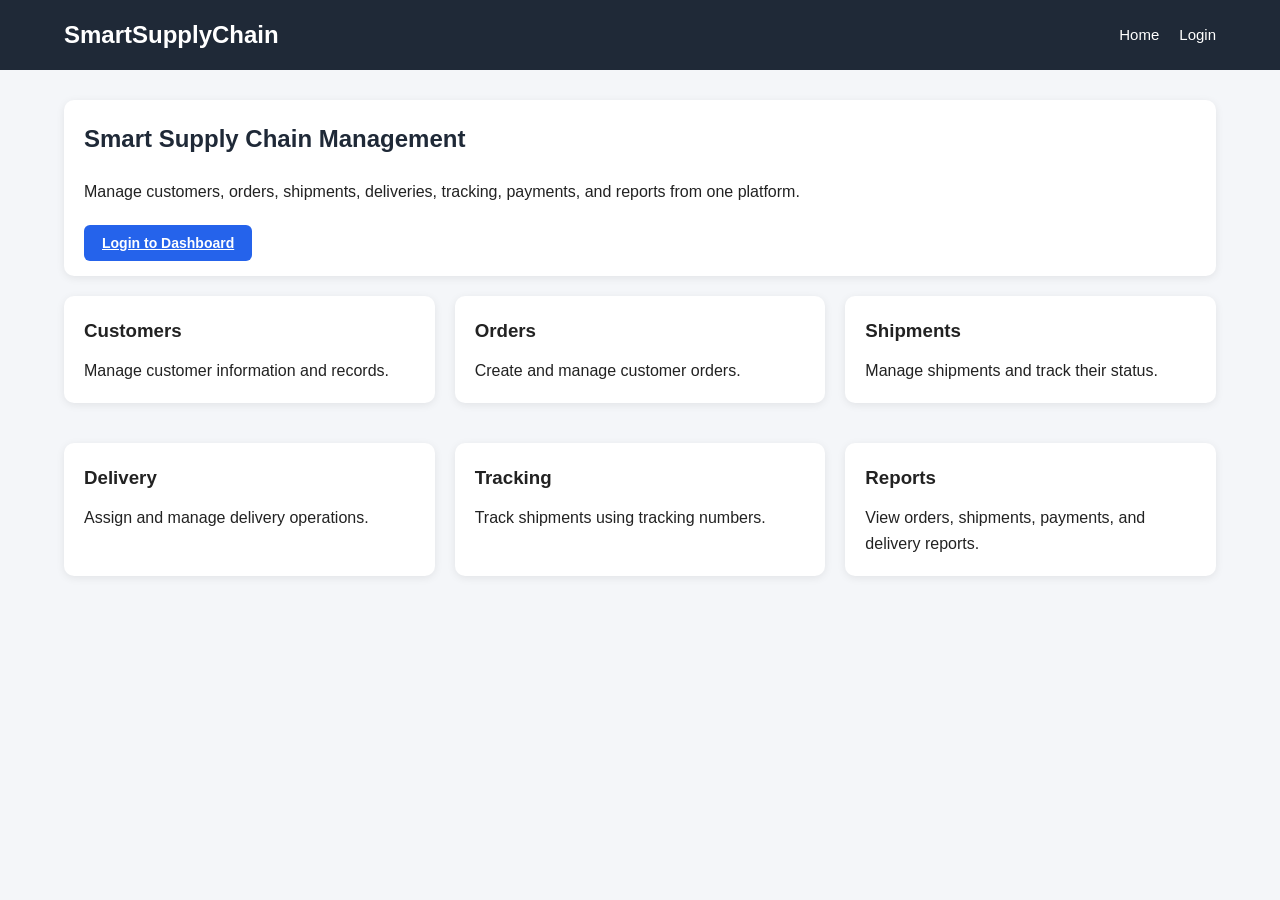
<file: docs/index.html>
<!DOCTYPE html>
<html lang="en">
<head>
    <meta charset="UTF-8">
    <meta name="viewport" content="width=device-width, initial-scale=1.0">

    <title>SmartSupplyChain</title>

    <link rel="stylesheet" href="css/style.css">
</head>

<body>

    <header class="header">
        <div class="header-content">

            <div class="logo">
                SmartSupplyChain
            </div>

            <nav>
                <ul class="nav-links">
                    <li>
                        <a href="index.html">Home</a>
                    </li>

                    <li>
                        <a href="login.html">Login</a>
                    </li>
                </ul>
            </nav>

        </div>
    </header>

    <main class="page-content">

        <section class="card">

            <h1 class="page-title">
                Smart Supply Chain Management
            </h1>

            <p>
                Manage customers, orders, shipments, deliveries,
                tracking, payments, and reports from one platform.
            </p>

            <br>

            <a href="login.html" class="btn btn-primary">
                Login to Dashboard
            </a>

        </section>

        <section class="grid grid-3">

            <div class="card">
                <h3>Customers</h3>
                <p>
                    Manage customer information and records.
                </p>
            </div>

            <div class="card">
                <h3>Orders</h3>
                <p>
                    Create and manage customer orders.
                </p>
            </div>

            <div class="card">
                <h3>Shipments</h3>
                <p>
                    Manage shipments and track their status.
                </p>
            </div>

            <div class="card">
                <h3>Delivery</h3>
                <p>
                    Assign and manage delivery operations.
                </p>
            </div>

            <div class="card">
                <h3>Tracking</h3>
                <p>
                    Track shipments using tracking numbers.
                </p>
            </div>

            <div class="card">
                <h3>Reports</h3>
                <p>
                    View orders, shipments, payments, and delivery reports.
                </p>
            </div>

        </section>

    </main>

</body>
</html>
</file>
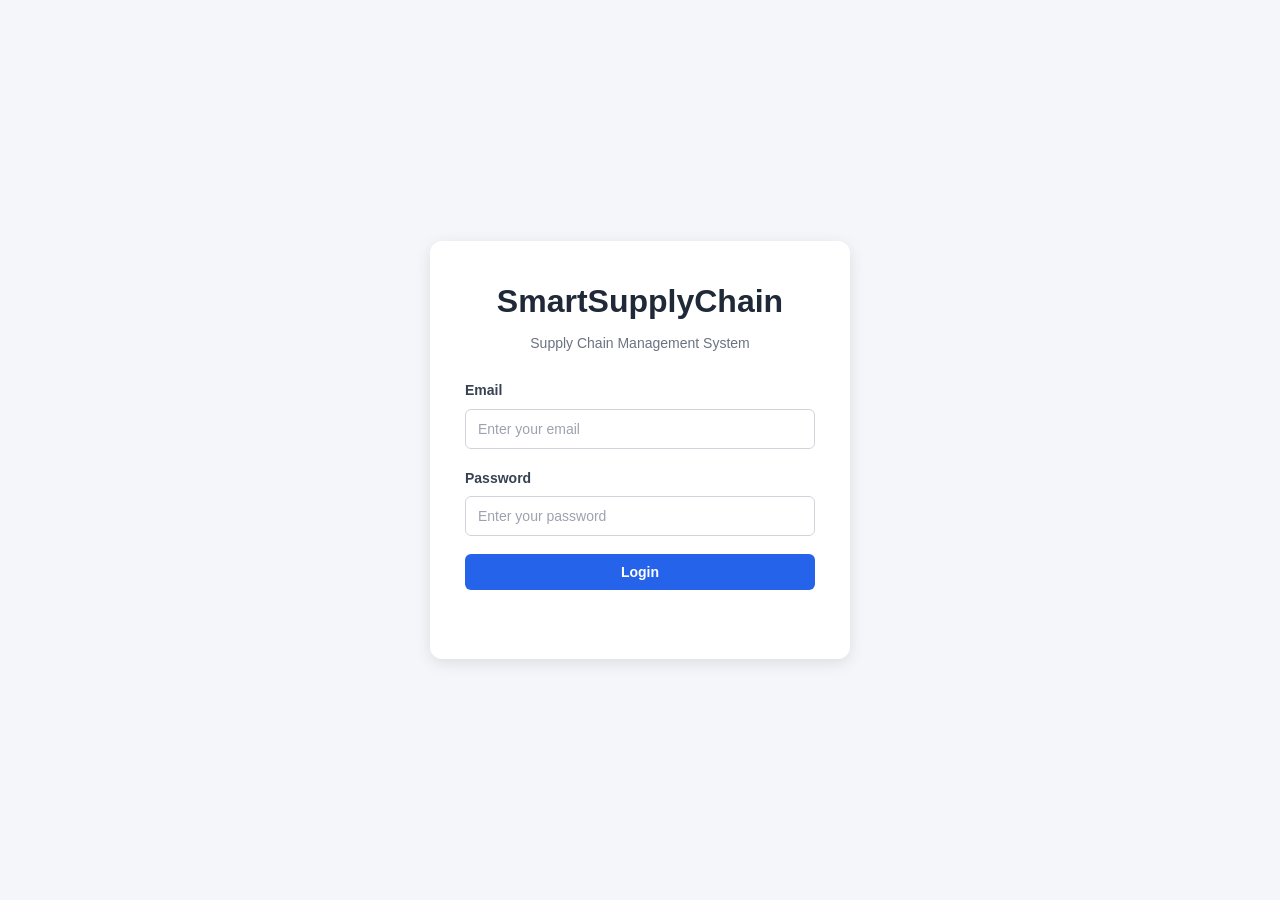
<file: docs/customers.html>
<!DOCTYPE html>
<html lang="en">
<head>
    <meta charset="UTF-8">
    <meta name="viewport" content="width=device-width, initial-scale=1.0">

    <title>SmartSupplyChain - Customers</title>

    <link rel="stylesheet" href="css/style.css">
    <link rel="stylesheet" href="css/forms.css">
</head>

<body>

    <header class="header">

        <div class="header-content">

            <div class="logo">
                SmartSupplyChain
            </div>

            <nav>
                <ul class="nav-links">
                    <li>
                        <a href="dashboard.html">Dashboard</a>
                    </li>

                    <li>
                        <a href="customers.html">Customers</a>
                    </li>

                    <li>
                        <a href="orders.html">Orders</a>
                    </li>

                    <li>
                        <a href="shipments.html">Shipments</a>
                    </li>

                    <li>
                        <a href="tracking.html">Tracking</a>
                    </li>

                    <li>
                        <a href="reports.html">Reports</a>
                    </li>

                    <li>
                        <a href="#" id="logoutButton">Logout</a>
                    </li>
                </ul>
            </nav>

        </div>

    </header>

    <main class="page-content">

        <h1 class="page-title">
            Customers
        </h1>

        <!-- Add Customer -->

        <section class="card">

            <h2>Add Customer</h2>

            <form id="customerForm">

                <div class="form-row">

                    <div class="form-group">
                        <label for="firstName">
                            First Name <span class="required">*</span>
                        </label>

                        <input
                            type="text"
                            id="firstName"
                            name="firstName"
                            placeholder="Enter first name"
                            required
                        >
                    </div>

                    <div class="form-group">
                        <label for="lastName">
                            Last Name <span class="required">*</span>
                        </label>

                        <input
                            type="text"
                            id="lastName"
                            name="lastName"
                            placeholder="Enter last name"
                            required
                        >
                    </div>

                </div>

                <div class="form-row">

                    <div class="form-group">
                        <label for="email">
                            Email <span class="required">*</span>
                        </label>

                        <input
                            type="email"
                            id="email"
                            name="email"
                            placeholder="Enter email"
                            required
                        >
                    </div>

                    <div class="form-group">
                        <label for="phone">
                            Phone
                        </label>

                        <input
                            type="tel"
                            id="phone"
                            name="phone"
                            placeholder="Enter phone number"
                        >
                    </div>

                </div>

                <div class="form-group">
                    <label for="address">
                        Address
                    </label>

                    <textarea
                        id="address"
                        name="address"
                        placeholder="Enter customer address"
                    ></textarea>
                </div>

                <button type="submit" class="btn-primary">
                    Add Customer
                </button>

                <p id="customerMessage" class="form-message"></p>

            </form>

        </section>

        <!-- Customer List -->

        <section class="card">

            <h2>Customer List</h2>

            <div class="table-container">

                <table>

                    <thead>
                        <tr>
                            <th>ID</th>
                            <th>Name</th>
                            <th>Email</th>
                            <th>Phone</th>
                            <th>Actions</th>
                        </tr>
                    </thead>

                    <tbody id="customerTableBody">

                        <tr>
                            <td colspan="5">
                                Loading customers...
                            </td>
                        </tr>

                    </tbody>

                </table>

            </div>

        </section>

    </main>

    <script src="js/api.js"></script>
    <script src="js/customers.js"></script>

</body>
</html>
</file>
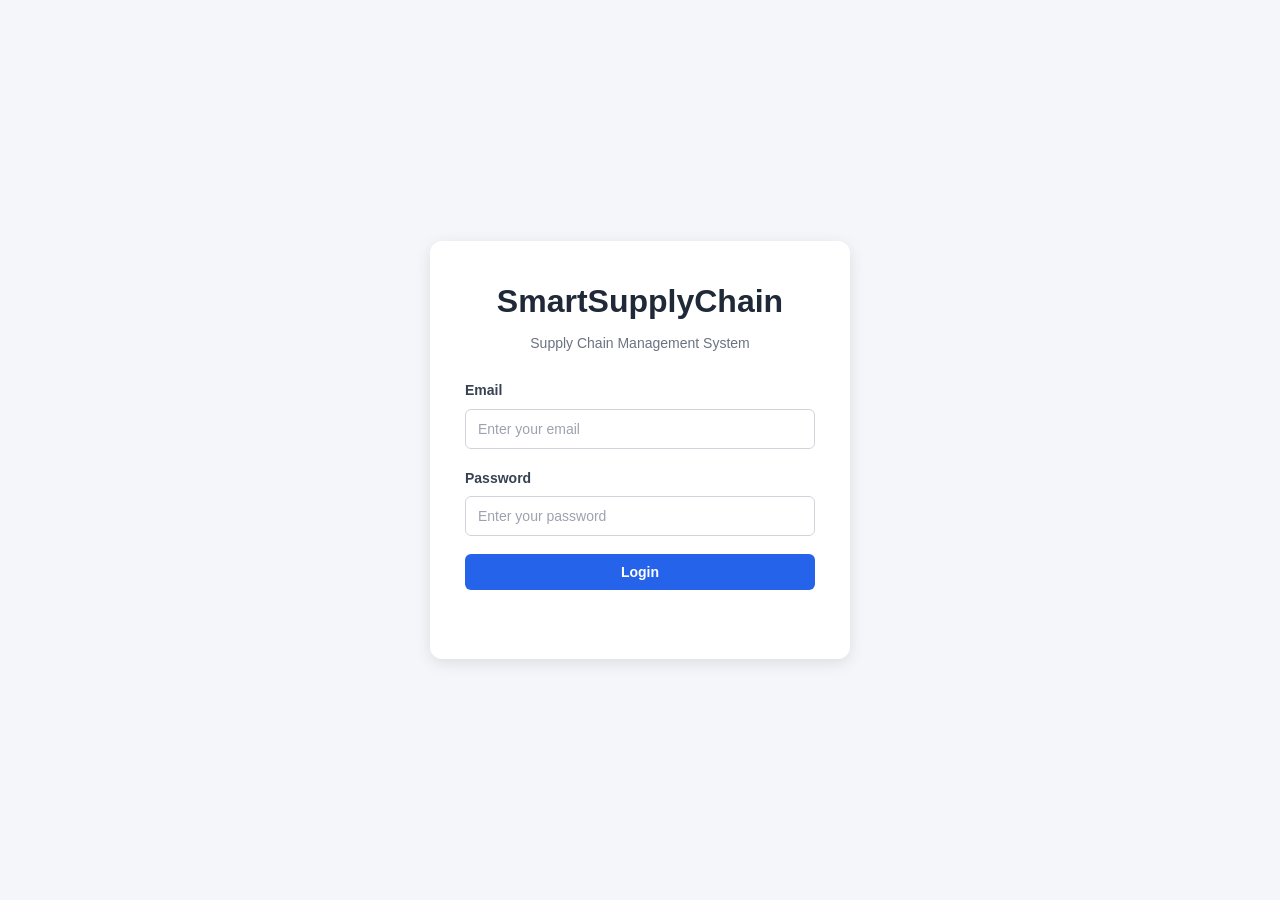
<file: docs/dashboard.html>
<!DOCTYPE html>
<html lang="en">
<head>
    <meta charset="UTF-8">
    <meta name="viewport" content="width=device-width, initial-scale=1.0">

    <title>SmartSupplyChain - Dashboard</title>

    <link rel="stylesheet" href="css/style.css">
    <link rel="stylesheet" href="css/dashboard.css">
</head>

<body>

    <header class="header">

        <div class="header-content">

            <div class="logo">
                SmartSupplyChain
            </div>

            <nav>
                <ul class="nav-links">
                    <li>
                        <a href="dashboard.html">Dashboard</a>
                    </li>

                    <li>
                        <a href="customers.html">Customers</a>
                    </li>

                    <li>
                        <a href="orders.html">Orders</a>
                    </li>

                    <li>
                        <a href="shipments.html">Shipments</a>
                    </li>

                    <li>
                        <a href="tracking.html">Tracking</a>
                    </li>

                    <li>
                        <a href="reports.html">Reports</a>
                    </li>

                    <li>
                        <a href="#" id="logoutButton">Logout</a>
                    </li>
                </ul>
            </nav>

        </div>

    </header>

    <main class="page-content">

        <div class="dashboard-header">

            <div>
                <h1 class="page-title">
                    Dashboard
                </h1>

                <p id="welcomeMessage">
                    Welcome to SmartSupplyChain
                </p>
            </div>

        </div>

        <section class="dashboard-cards">

            <div class="dashboard-card">
                <h3>Customers</h3>

                <p class="dashboard-number" id="customerCount">
                    0
                </p>

                <a href="customers.html">
                    View Customers
                </a>
            </div>

            <div class="dashboard-card">
                <h3>Orders</h3>

                <p class="dashboard-number" id="orderCount">
                    0
                </p>

                <a href="orders.html">
                    View Orders
                </a>
            </div>

            <div class="dashboard-card">
                <h3>Shipments</h3>

                <p class="dashboard-number" id="shipmentCount">
                    0
                </p>

                <a href="shipments.html">
                    View Shipments
                </a>
            </div>

            <div class="dashboard-card">
                <h3>Reports</h3>

                <p class="dashboard-number">
                    →
                </p>

                <a href="reports.html">
                    View Reports
                </a>
            </div>

        </section>

        <section class="card">

            <h2>Quick Actions</h2>

            <div class="quick-actions">

                <a href="customers.html" class="btn btn-primary">
                    Manage Customers
                </a>

                <a href="orders.html" class="btn btn-success">
                    Manage Orders
                </a>

                <a href="shipments.html" class="btn btn-secondary">
                    Manage Shipments
                </a>

                <a href="tracking.html" class="btn btn-primary">
                    Track Shipment
                </a>

                <a href="reports.html" class="btn btn-secondary">
                    View Reports
                </a>

            </div>

        </section>

        <section class="card">

            <h2>System Information</h2>

            <p>
                SmartSupplyChain provides centralized management
                of customers, orders, shipments, delivery,
                tracking, payments, and reports.
            </p>

        </section>

    </main>

    <script src="js/api.js"></script>
    <script src="js/dashboard.js"></script>

</body>
</html>
</file>
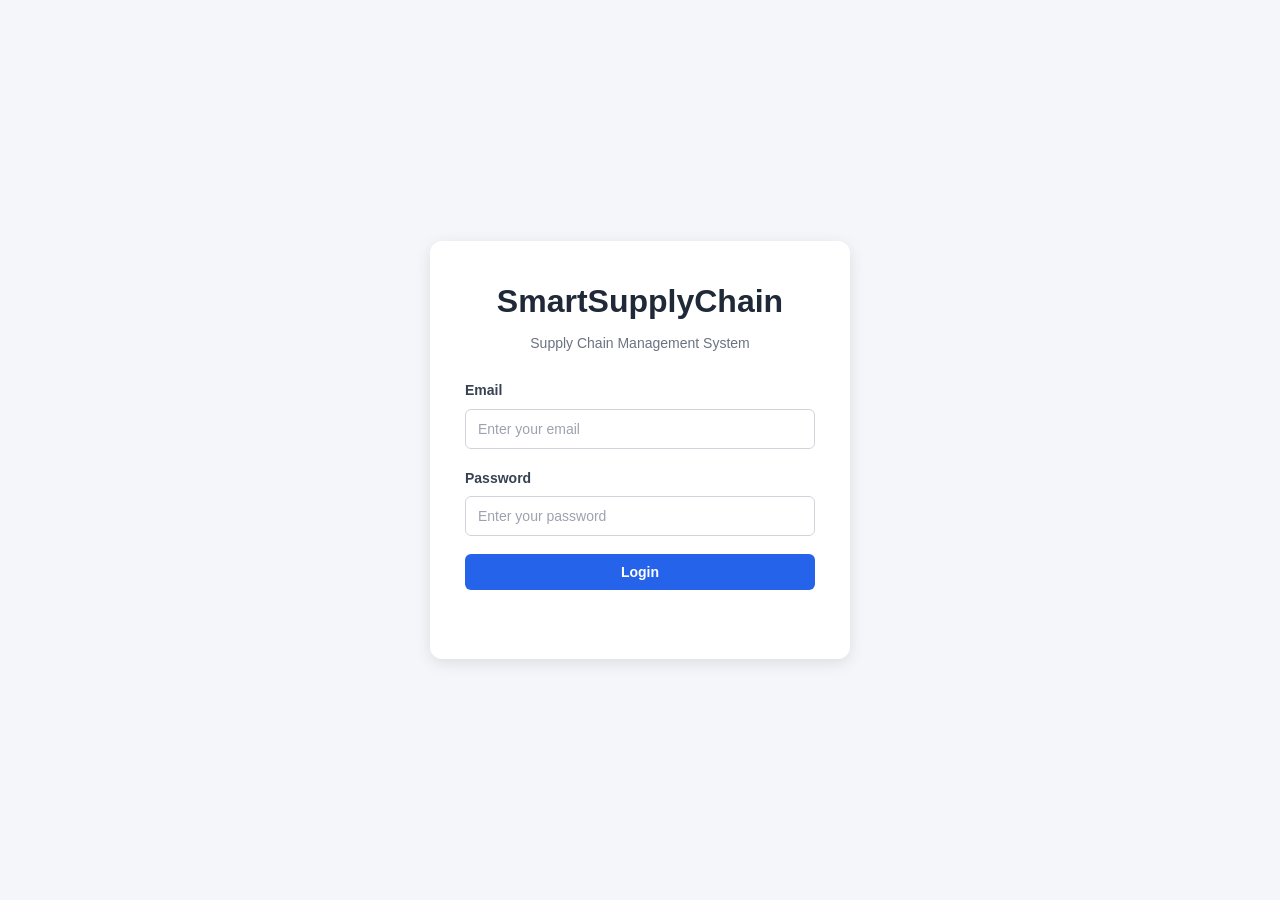
<file: docs/login.html>
<!DOCTYPE html>
<html lang="en">
<head>
    <meta charset="UTF-8">
    <meta name="viewport" content="width=device-width, initial-scale=1.0">

    <title>SmartSupplyChain - Login</title>

    <link rel="stylesheet" href="css/style.css">
    <link rel="stylesheet" href="css/forms.css">
</head>

<body>

    <div class="auth-container">

        <div class="auth-card">

            <div class="auth-header">
                <h1>SmartSupplyChain</h1>
                <p>Supply Chain Management System</p>
            </div>

            <form id="loginForm">

                <div class="form-group">
                    <label for="email">Email</label>

                    <input
                        type="email"
                        id="email"
                        name="email"
                        placeholder="Enter your email"
                        required
                    >
                </div>

                <div class="form-group">
                    <label for="password">Password</label>

                    <input
                        type="password"
                        id="password"
                        name="password"
                        placeholder="Enter your password"
                        required
                    >
                </div>

                <button type="submit" class="btn-primary">
                    Login
                </button>

                <p id="loginMessage" class="form-message"></p>

            </form>

        </div>

    </div>

    <script src="js/api.js"></script>
    <script src="js/auth.js"></script>

</body>
</html>
</file>
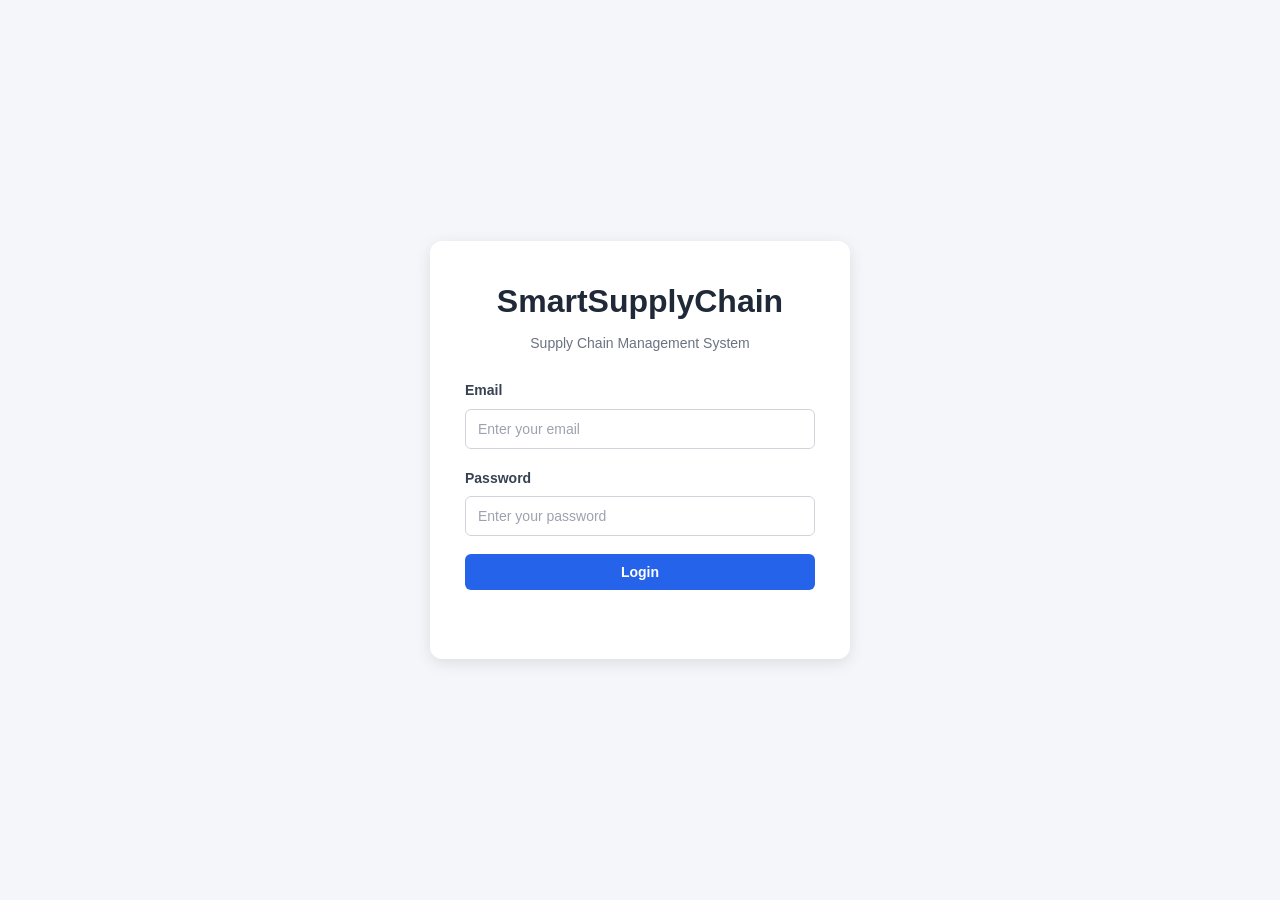
<file: docs/orders.html>
<!DOCTYPE html>
<html lang="en">
<head>
    <meta charset="UTF-8">
    <meta name="viewport" content="width=device-width, initial-scale=1.0">

    <title>SmartSupplyChain - Orders</title>

    <link rel="stylesheet" href="css/style.css">
    <link rel="stylesheet" href="css/forms.css">
</head>

<body>

    <header class="header">

        <div class="header-content">

            <div class="logo">
                SmartSupplyChain
            </div>

            <nav>
                <ul class="nav-links">
                    <li>
                        <a href="dashboard.html">Dashboard</a>
                    </li>

                    <li>
                        <a href="customers.html">Customers</a>
                    </li>

                    <li>
                        <a href="orders.html">Orders</a>
                    </li>

                    <li>
                        <a href="shipments.html">Shipments</a>
                    </li>

                    <li>
                        <a href="tracking.html">Tracking</a>
                    </li>

                    <li>
                        <a href="reports.html">Reports</a>
                    </li>

                    <li>
                        <a href="#" id="logoutButton">Logout</a>
                    </li>
                </ul>
            </nav>

        </div>

    </header>

    <main class="page-content">

        <h1 class="page-title">
            Orders
        </h1>

        <!-- Create Order -->

        <section class="card">

            <h2>Create Order</h2>

            <form id="orderForm">

                <div class="form-row">

                    <div class="form-group">

                        <label for="customerId">
                            Customer ID <span class="required">*</span>
                        </label>

                        <input
                            type="number"
                            id="customerId"
                            name="customerId"
                            placeholder="Enter customer ID"
                            min="1"
                            required
                        >

                    </div>

                    <div class="form-group">

                        <label for="expectedDeliveryDate">
                            Expected Delivery Date
                        </label>

                        <input
                            type="date"
                            id="expectedDeliveryDate"
                            name="expectedDeliveryDate"
                        >

                    </div>

                </div>

                <h3>Order Item</h3>

                <div class="form-row">

                    <div class="form-group">

                        <label for="productName">
                            Product Name <span class="required">*</span>
                        </label>

                        <input
                            type="text"
                            id="productName"
                            name="productName"
                            placeholder="Enter product name"
                            required
                        >

                    </div>

                    <div class="form-group">

                        <label for="productCode">
                            Product Code <span class="required">*</span>
                        </label>

                        <input
                            type="text"
                            id="productCode"
                            name="productCode"
                            placeholder="Enter product code"
                            required
                        >

                    </div>

                </div>

                <div class="form-row">

                    <div class="form-group">

                        <label for="quantity">
                            Quantity <span class="required">*</span>
                        </label>

                        <input
                            type="number"
                            id="quantity"
                            name="quantity"
                            min="1"
                            placeholder="Enter quantity"
                            required
                        >

                    </div>

                    <div class="form-group">

                        <label for="unitPrice">
                            Unit Price <span class="required">*</span>
                        </label>

                        <input
                            type="number"
                            id="unitPrice"
                            name="unitPrice"
                            min="0"
                            step="0.01"
                            placeholder="Enter unit price"
                            required
                        >

                    </div>

                </div>

                <button type="submit" class="btn-primary">
                    Create Order
                </button>

                <p id="orderMessage" class="form-message"></p>

            </form>

        </section>

        <!-- Order List -->

        <section class="card">

            <h2>Order List</h2>

            <div class="table-container">

                <table>

                    <thead>

                        <tr>
                            <th>ID</th>
                            <th>Customer ID</th>
                            <th>Expected Delivery</th>
                            <th>Items</th>
                            <th>Actions</th>
                        </tr>

                    </thead>

                    <tbody id="orderTableBody">

                        <tr>
                            <td colspan="5">
                                Loading orders...
                            </td>
                        </tr>

                    </tbody>

                </table>

            </div>

        </section>

    </main>

    <script src="js/api.js"></script>
    <script src="js/orders.js"></script>

</body>
</html>
</file>
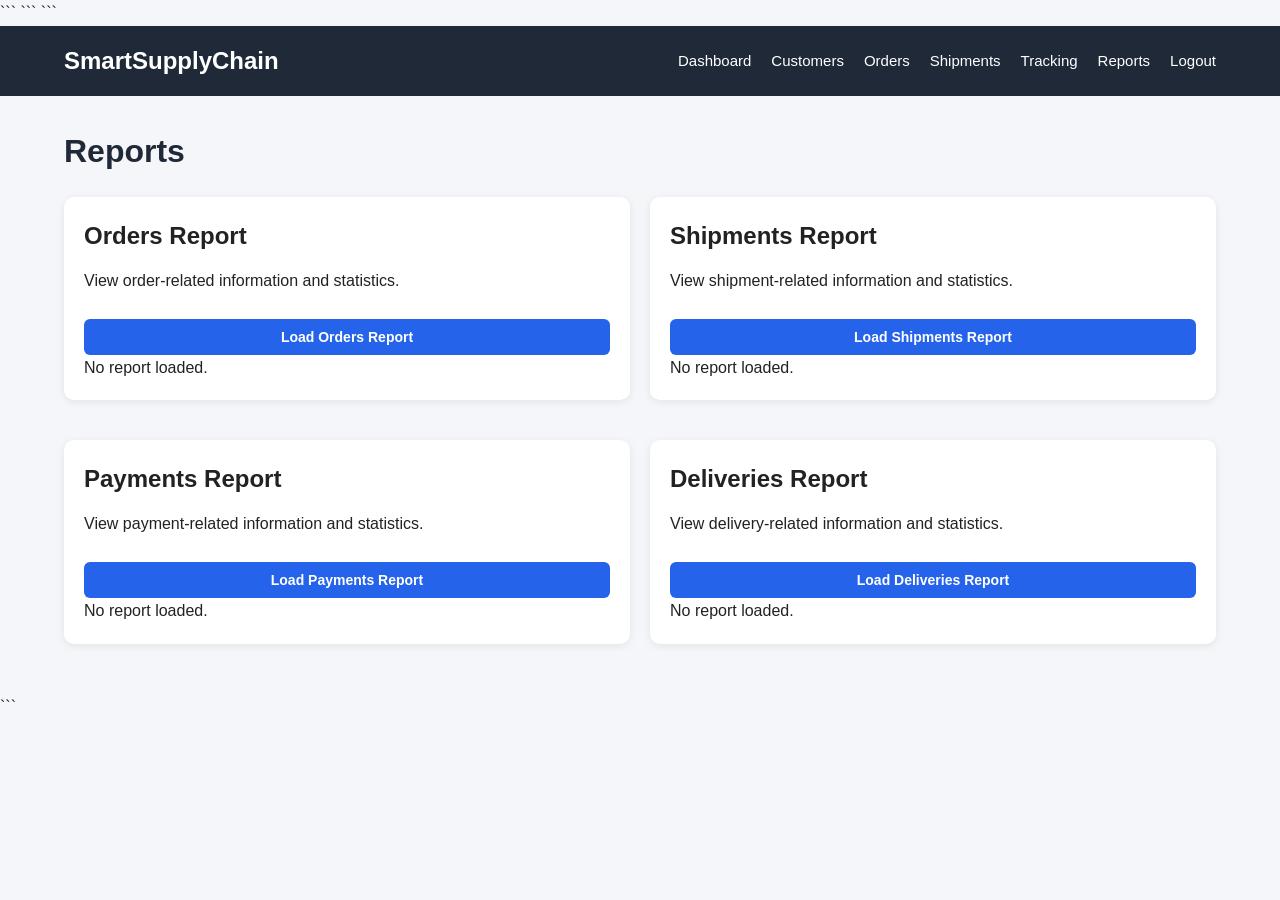
<file: docs/reports.html>
<!DOCTYPE html>

<html lang="en">
<head>
    <meta charset="UTF-8">
    <meta name="viewport" content="width=device-width, initial-scale=1.0">

```
<title>SmartSupplyChain - Reports</title>

<link rel="stylesheet" href="css/style.css">
```

</head>

<body>

```
<header class="header">

    <div class="header-content">

        <div class="logo">
            SmartSupplyChain
        </div>

        <nav>
            <ul class="nav-links">

                <li>
                    <a href="dashboard.html">Dashboard</a>
                </li>

                <li>
                    <a href="customers.html">Customers</a>
                </li>

                <li>
                    <a href="orders.html">Orders</a>
                </li>

                <li>
                    <a href="shipments.html">Shipments</a>
                </li>

                <li>
                    <a href="tracking.html">Tracking</a>
                </li>

                <li>
                    <a href="reports.html">Reports</a>
                </li>

                <li>
                    <a href="#" id="logoutButton">Logout</a>
                </li>

            </ul>
        </nav>

    </div>

</header>

<main class="page-content">

    <h1 class="page-title">
        Reports
    </h1>

    <section class="grid grid-2">

        <!-- Orders Report -->

        <div class="card">

            <h2>Orders Report</h2>

            <p>
                View order-related information and statistics.
            </p>

            <br>

            <button
                class="btn btn-primary"
                id="ordersReportButton">
                Load Orders Report
            </button>

            <div id="ordersReportResult">
                <p>No report loaded.</p>
            </div>

        </div>

        <!-- Shipments Report -->

        <div class="card">

            <h2>Shipments Report</h2>

            <p>
                View shipment-related information and statistics.
            </p>

            <br>

            <button
                class="btn btn-primary"
                id="shipmentsReportButton">
                Load Shipments Report
            </button>

            <div id="shipmentsReportResult">
                <p>No report loaded.</p>
            </div>

        </div>

        <!-- Payments Report -->

        <div class="card">

            <h2>Payments Report</h2>

            <p>
                View payment-related information and statistics.
            </p>

            <br>

            <button
                class="btn btn-primary"
                id="paymentsReportButton">
                Load Payments Report
            </button>

            <div id="paymentsReportResult">
                <p>No report loaded.</p>
            </div>

        </div>

        <!-- Deliveries Report -->

        <div class="card">

            <h2>Deliveries Report</h2>

            <p>
                View delivery-related information and statistics.
            </p>

            <br>

            <button
                class="btn btn-primary"
                id="deliveriesReportButton">
                Load Deliveries Report
            </button>

            <div id="deliveriesReportResult">
                <p>No report loaded.</p>
            </div>

        </div>

    </section>

</main>

<script src="js/api.js"></script>

<script>

    document
        .getElementById("ordersReportButton")
        .addEventListener("click", async function () {

            const result =
                document.getElementById("ordersReportResult");

            try {

                const data =
                    await apiRequest("/Reports/orders");

                result.innerHTML = `
                    <p><strong>Total Orders:</strong> ${data.totalOrders}</p>
                    <p><strong>Pending:</strong> ${data.pendingOrders}</p>
                    <p><strong>Confirmed:</strong> ${data.confirmedOrders}</p>
                    <p><strong>Processing:</strong> ${data.processingOrders}</p>
                    <p><strong>Shipped:</strong> ${data.shippedOrders}</p>
                    <p><strong>Delivered:</strong> ${data.deliveredOrders}</p>
                    <p><strong>Cancelled:</strong> ${data.cancelledOrders}</p>
                    <p><strong>Total Order Value:</strong> ₹${data.totalOrderValue}</p>
                `;

            } catch (error) {

                result.innerHTML =
                    `<p>Unable to load orders report.</p>`;

            }

        });


    document
        .getElementById("shipmentsReportButton")
        .addEventListener("click", async function () {

            const result =
                document.getElementById("shipmentsReportResult");

            try {

                const data =
                    await apiRequest("/Reports/shipments");

                result.innerHTML = `
                    <p><strong>Total Shipments:</strong> ${data.totalShipments}</p>
                    <p><strong>Pending:</strong> ${data.pendingShipments}</p>
                    <p><strong>In Transit:</strong> ${data.inTransitShipments}</p>
                    <p><strong>Out for Delivery:</strong> ${data.outForDelivery}</p>
                    <p><strong>Delivered:</strong> ${data.deliveredShipments}</p>
                    <p><strong>Returned:</strong> ${data.returnedShipments}</p>
                    <p><strong>Cancelled:</strong> ${data.cancelledShipments}</p>
                `;

            } catch (error) {

                result.innerHTML =
                    `<p>Unable to load shipments report.</p>`;

            }

        });


    document
        .getElementById("paymentsReportButton")
        .addEventListener("click", async function () {

            const result =
                document.getElementById("paymentsReportResult");

            try {

                const data =
                    await apiRequest("/Reports/payments");

                result.innerHTML = `
                    <p><strong>Total Payments:</strong> ${data.totalPayments}</p>
                    <p><strong>Pending:</strong> ${data.pendingPayments}</p>
                    <p><strong>Processing:</strong> ${data.processingPayments}</p>
                    <p><strong>Completed:</strong> ${data.completedPayments}</p>
                    <p><strong>Failed:</strong> ${data.failedPayments}</p>
                    <p><strong>Refunded:</strong> ${data.refundedPayments}</p>
                    <p><strong>Total Paid Amount:</strong> ₹${data.totalPaidAmount}</p>
                `;

            } catch (error) {

                result.innerHTML =
                    `<p>Unable to load payments report.</p>`;

            }

        });


    document
        .getElementById("deliveriesReportButton")
        .addEventListener("click", async function () {

            const result =
                document.getElementById("deliveriesReportResult");

            try {

                const data =
                    await apiRequest("/Reports/deliveries");

                result.innerHTML = `
                    <p><strong>Total Deliveries:</strong> ${data.totalDeliveries}</p>
                    <p><strong>Delivered:</strong> ${data.delivered}</p>
                    <p><strong>Out for Delivery:</strong> ${data.outForDelivery}</p>
                    <p><strong>In Transit:</strong> ${data.inTransit}</p>
                    <p><strong>Returned:</strong> ${data.returned}</p>
                `;

            } catch (error) {

                result.innerHTML =
                    `<p>Unable to load deliveries report.</p>`;

            }

        });

</script>
```

</body>
</html>
</file>
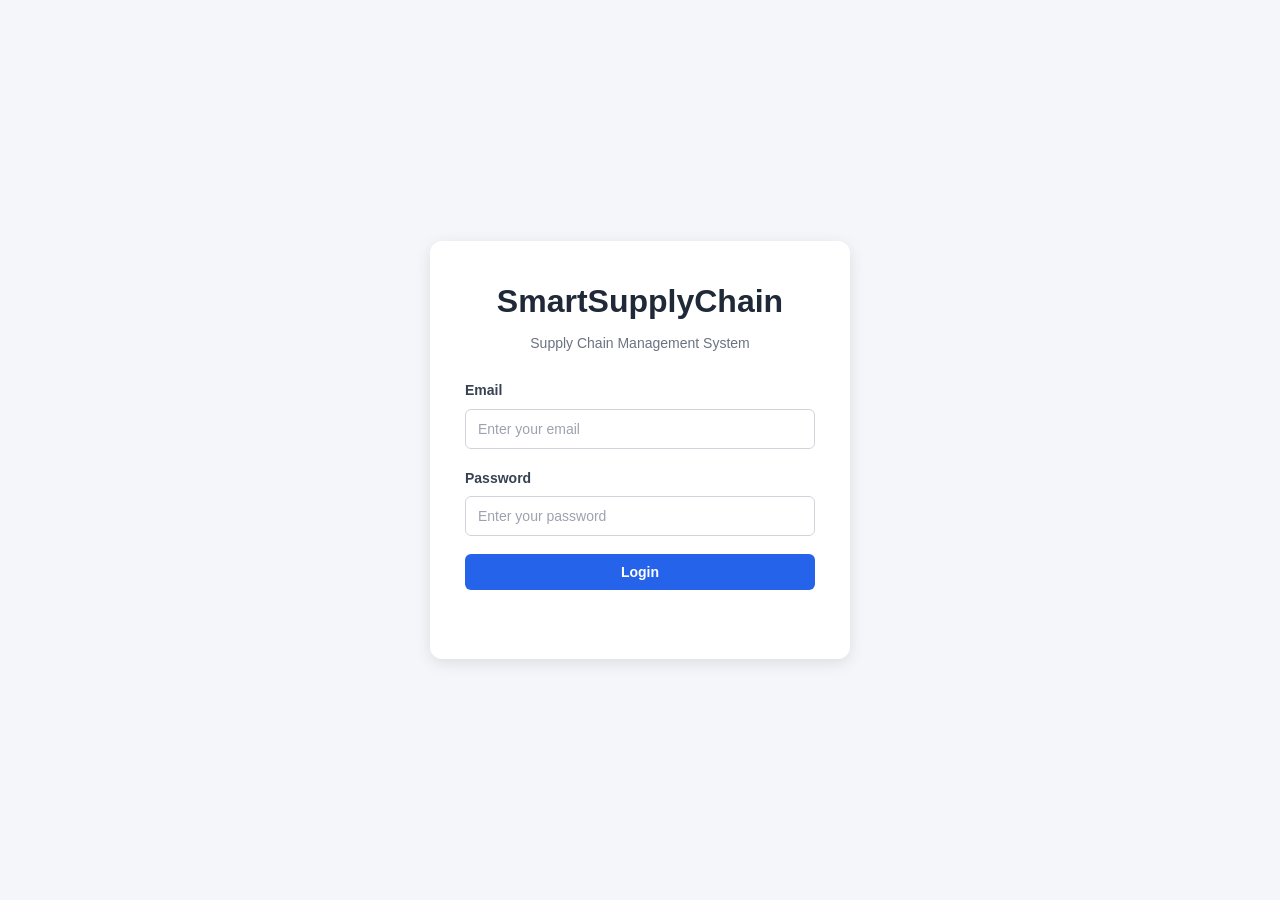
<file: docs/shipments.html>
<!DOCTYPE html>
<html lang="en">
<head>
    <meta charset="UTF-8">
    <meta name="viewport" content="width=device-width, initial-scale=1.0">

    <title>SmartSupplyChain - Shipments</title>

    <link rel="stylesheet" href="css/style.css">
    <link rel="stylesheet" href="css/forms.css">
</head>

<body>

    <header class="header">

        <div class="header-content">

            <div class="logo">
                SmartSupplyChain
            </div>

            <nav>
                <ul class="nav-links">

                    <li>
                        <a href="dashboard.html">Dashboard</a>
                    </li>

                    <li>
                        <a href="customers.html">Customers</a>
                    </li>

                    <li>
                        <a href="orders.html">Orders</a>
                    </li>

                    <li>
                        <a href="shipments.html">Shipments</a>
                    </li>

                    <li>
                        <a href="tracking.html">Tracking</a>
                    </li>

                    <li>
                        <a href="reports.html">Reports</a>
                    </li>

                    <li>
                        <a href="#" id="logoutButton">Logout</a>
                    </li>

                </ul>
            </nav>

        </div>

    </header>

    <main class="page-content">

        <h1 class="page-title">
            Shipments
        </h1>

        <!-- Create Shipment -->

        <section class="card">

            <h2>Create Shipment</h2>

            <form id="shipmentForm">

                <div class="form-row">

                    <div class="form-group">

                        <label for="orderId">
                            Order ID <span class="required">*</span>
                        </label>

                        <input
                            type="number"
                            id="orderId"
                            name="orderId"
                            placeholder="Enter order ID"
                            min="1"
                            required
                        >

                    </div>

                    <div class="form-group">

                        <label for="warehouseId">
                            Warehouse ID <span class="required">*</span>
                        </label>

                        <input
                            type="number"
                            id="warehouseId"
                            name="warehouseId"
                            placeholder="Enter warehouse ID"
                            min="1"
                            required
                        >

                    </div>

                </div>

                <div class="form-row">

                    <div class="form-group">

                        <label for="origin">
                            Origin
                        </label>

                        <input
                            type="text"
                            id="origin"
                            name="origin"
                            placeholder="Enter origin"
                        >

                    </div>

                    <div class="form-group">

                        <label for="destination">
                            Destination
                        </label>

                        <input
                            type="text"
                            id="destination"
                            name="destination"
                            placeholder="Enter destination"
                        >

                    </div>

                </div>

                <div class="form-row">

                    <div class="form-group">

                        <label for="estimatedDeliveryDate">
                            Estimated Delivery Date
                        </label>

                        <input
                            type="date"
                            id="estimatedDeliveryDate"
                            name="estimatedDeliveryDate"
                        >

                    </div>

                    <div class="form-group">

                        <label for="weight">
                            Weight
                        </label>

                        <input
                            type="number"
                            id="weight"
                            name="weight"
                            min="0"
                            step="0.01"
                            placeholder="Enter weight"
                        >

                    </div>

                </div>

                <button type="submit" class="btn-primary">
                    Create Shipment
                </button>

                <p id="shipmentMessage" class="form-message"></p>

            </form>

        </section>

        <!-- Shipment List -->

        <section class="card">

            <h2>Shipment List</h2>

            <div class="table-container">

                <table>

                    <thead>

                        <tr>
                            <th>ID</th>
                            <th>Order ID</th>
                            <th>Tracking Number</th>
                            <th>Status</th>
                            <th>Actions</th>
                        </tr>

                    </thead>

                    <tbody id="shipmentTableBody">

                        <tr>
                            <td colspan="5">
                                Loading shipments...
                            </td>
                        </tr>

                    </tbody>

                </table>

            </div>

        </section>

    </main>

    <script src="js/api.js"></script>
    <script src="js/shipments.js"></script>

</body>
</html>
</file>
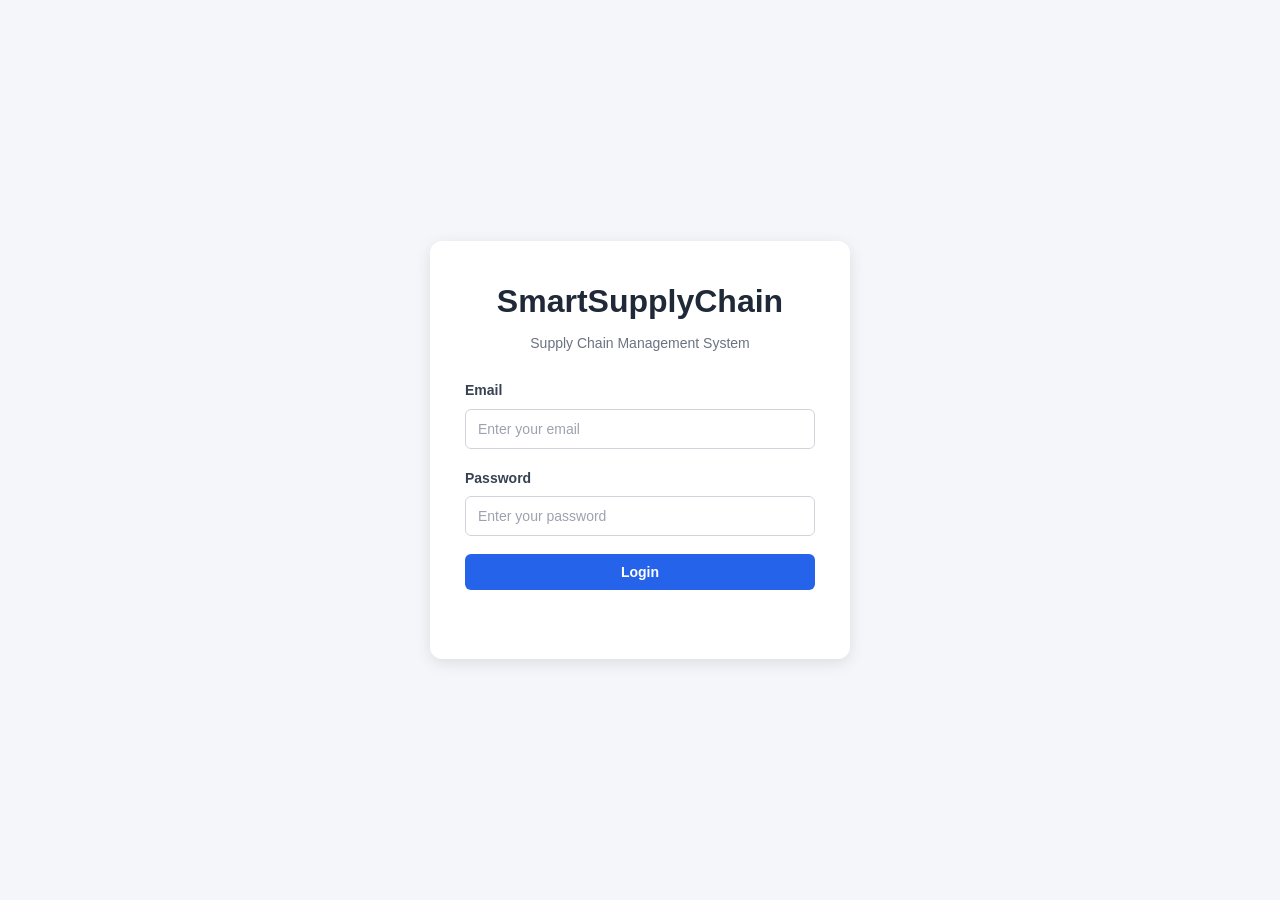
<file: docs/tracking.html>
<!DOCTYPE html>
<html lang="en">
<head>
    <meta charset="UTF-8">
    <meta name="viewport" content="width=device-width, initial-scale=1.0">

    <title>SmartSupplyChain - Tracking</title>

    <link rel="stylesheet" href="css/style.css">
    <link rel="stylesheet" href="css/forms.css">
</head>

<body>

    <header class="header">

        <div class="header-content">

            <div class="logo">
                SmartSupplyChain
            </div>

            <nav>
                <ul class="nav-links">

                    <li>
                        <a href="dashboard.html">Dashboard</a>
                    </li>

                    <li>
                        <a href="customers.html">Customers</a>
                    </li>

                    <li>
                        <a href="orders.html">Orders</a>
                    </li>

                    <li>
                        <a href="shipments.html">Shipments</a>
                    </li>

                    <li>
                        <a href="tracking.html">Tracking</a>
                    </li>

                    <li>
                        <a href="reports.html">Reports</a>
                    </li>

                    <li>
                        <a href="#" id="logoutButton">Logout</a>
                    </li>

                </ul>
            </nav>

        </div>

    </header>

    <main class="page-content">

        <h1 class="page-title">
            Shipment Tracking
        </h1>

        <!-- Tracking Search -->

        <section class="card">

            <h2>Track Shipment</h2>

            <form id="trackingForm">

                <div class="form-group">

                    <label for="trackingNumber">
                        Tracking Number
                        <span class="required">*</span>
                    </label>

                    <input
                        type="text"
                        id="trackingNumber"
                        name="trackingNumber"
                        placeholder="Enter tracking number"
                        required
                    >

                </div>

                <button type="submit" class="btn-primary">
                    Track Shipment
                </button>

                <p id="trackingMessage" class="form-message"></p>

            </form>

        </section>

        <!-- Tracking Result -->

        <section class="card">

            <h2>Tracking Information</h2>

            <div id="trackingResult">

                <p>
                    Enter a tracking number to view shipment information.
                </p>

            </div>

        </section>

    </main>

    <script src="js/api.js"></script>
    <script src="js/tracking.js"></script>

</body>
</html>
</file>
<file: docs/css/style.css>
/* =========================================
   SmartSupplyChain - Global Styles
   ========================================= */

* {
    margin: 0;
    padding: 0;
    box-sizing: border-box;
}

html {
    scroll-behavior: smooth;
}

body {
    font-family: Arial, Helvetica, sans-serif;
    background-color: #f4f6f9;
    color: #222;
    line-height: 1.6;
}

/* =========================================
   Common Container
   ========================================= */

.container {
    width: 90%;
    max-width: 1200px;
    margin: 0 auto;
}

/* =========================================
   Header
   ========================================= */

.header {
    background-color: #1f2937;
    color: white;
    padding: 16px 0;
}

.header-content {
    width: 90%;
    max-width: 1200px;
    margin: 0 auto;

    display: flex;
    align-items: center;
    justify-content: space-between;
}

.logo {
    font-size: 24px;
    font-weight: bold;
}

.nav-links {
    display: flex;
    gap: 20px;
    list-style: none;
}

.nav-links a {
    color: white;
    text-decoration: none;
    font-size: 15px;
}

.nav-links a:hover {
    text-decoration: underline;
}

/* =========================================
   Buttons
   ========================================= */

button,
.btn {
    border: none;
    border-radius: 6px;
    padding: 10px 18px;
    font-size: 14px;
    cursor: pointer;
}

.btn-primary {
    width: 100%;
    background-color: #2563eb;
    color: white;
    font-weight: bold;
}

.btn-primary:hover {
    background-color: #1d4ed8;
}

.btn-secondary {
    background-color: #6b7280;
    color: white;
}

.btn-success {
    background-color: #16a34a;
    color: white;
}

.btn-danger {
    background-color: #dc2626;
    color: white;
}

/* =========================================
   Cards
   ========================================= */

.card {
    background-color: white;
    border-radius: 10px;
    padding: 20px;
    margin-bottom: 20px;
    box-shadow: 0 2px 8px rgba(0, 0, 0, 0.08);
}

.card h2,
.card h3 {
    margin-bottom: 12px;
}

/* =========================================
   Tables
   ========================================= */

.table-container {
    width: 100%;
    overflow-x: auto;
}

table {
    width: 100%;
    border-collapse: collapse;
    background-color: white;
}

th,
td {
    padding: 12px;
    border-bottom: 1px solid #e5e7eb;
    text-align: left;
}

th {
    background-color: #f3f4f6;
    font-weight: bold;
}

tr:hover {
    background-color: #f9fafb;
}

/* =========================================
   Messages
   ========================================= */

.success-message {
    color: #15803d;
    margin-top: 10px;
}

.error-message {
    color: #dc2626;
    margin-top: 10px;
}

.info-message {
    color: #2563eb;
    margin-top: 10px;
}

/* =========================================
   Authentication Layout
   ========================================= */

.auth-container {
    min-height: 100vh;

    display: flex;
    align-items: center;
    justify-content: center;

    padding: 20px;
}

.auth-card {
    width: 100%;
    max-width: 420px;

    background-color: white;
    padding: 35px;

    border-radius: 12px;

    box-shadow: 0 4px 15px rgba(0, 0, 0, 0.1);
}

.auth-header {
    text-align: center;
    margin-bottom: 25px;
}

.auth-header h1 {
    color: #1f2937;
    margin-bottom: 5px;
}

.auth-header p {
    color: #6b7280;
    font-size: 14px;
}

/* =========================================
   Form Elements
   ========================================= */

.form-group {
    margin-bottom: 18px;
}

.form-group label {
    display: block;
    margin-bottom: 6px;
    font-weight: bold;
}

.form-group input,
.form-group select,
.form-group textarea {
    width: 100%;
    padding: 11px;

    border: 1px solid #d1d5db;
    border-radius: 6px;

    font-size: 14px;
}

.form-group input:focus,
.form-group select:focus,
.form-group textarea:focus {
    outline: none;
    border-color: #2563eb;
}

/* =========================================
   Page Content
   ========================================= */

.page-content {
    width: 90%;
    max-width: 1200px;
    margin: 30px auto;
}

.page-title {
    margin-bottom: 20px;
    color: #1f2937;
}

/* =========================================
   Grid
   ========================================= */

.grid {
    display: grid;
    gap: 20px;
}

.grid-2 {
    grid-template-columns: repeat(2, 1fr);
}

.grid-3 {
    grid-template-columns: repeat(3, 1fr);
}

.grid-4 {
    grid-template-columns: repeat(4, 1fr);
}

/* =========================================
   Responsive Design
   ========================================= */

@media (max-width: 768px) {

    .header-content {
        flex-direction: column;
        gap: 15px;
    }

    .nav-links {
        flex-wrap: wrap;
        justify-content: center;
    }

    .grid-2,
    .grid-3,
    .grid-4 {
        grid-template-columns: 1fr;
    }

    .auth-card {
        padding: 25px;
    }
}

@media (max-width: 480px) {

    .auth-card {
        padding: 20px;
    }

    .logo {
        font-size: 20px;
    }

    .nav-links {
        gap: 10px;
    }
}
</file>
<file: docs/css/forms.css>
/* =========================================
   SmartSupplyChain - Form Styles
   ========================================= */

.form-group {
    margin-bottom: 18px;
}

.form-group label {
    display: block;
    margin-bottom: 7px;
    color: #374151;
    font-size: 14px;
    font-weight: 600;
}

.form-group input,
.form-group select,
.form-group textarea {
    width: 100%;
    padding: 11px 12px;

    border: 1px solid #d1d5db;
    border-radius: 6px;

    background-color: #ffffff;
    color: #111827;

    font-size: 14px;
    font-family: inherit;

    transition: border-color 0.2s, box-shadow 0.2s;
}

.form-group input:focus,
.form-group select:focus,
.form-group textarea:focus {
    outline: none;
    border-color: #2563eb;
    box-shadow: 0 0 0 2px rgba(37, 99, 235, 0.1);
}

.form-group input::placeholder,
.form-group textarea::placeholder {
    color: #9ca3af;
}

.form-group textarea {
    min-height: 100px;
    resize: vertical;
}

/* Form button */

.form-button {
    width: 100%;
    margin-top: 8px;
}

/* Form messages */

.form-message {
    min-height: 22px;
    margin-top: 12px;

    text-align: center;
    font-size: 14px;
}

.form-message.success {
    color: #15803d;
}

.form-message.error {
    color: #dc2626;
}

/* Form rows */

.form-row {
    display: grid;
    grid-template-columns: repeat(2, 1fr);
    gap: 16px;
}

/* Required field indicator */

.required {
    color: #dc2626;
}

/* Checkbox */

.checkbox-group {
    display: flex;
    align-items: center;
    gap: 8px;
}

.checkbox-group input {
    width: auto;
}

/* Responsive */

@media (max-width: 600px) {
    .form-row {
        grid-template-columns: 1fr;
    }
}
</file>
<file: docs/css/dashboard.css>
/* =========================================
   SmartSupplyChain - Dashboard Styles
   ========================================= */

.dashboard-header {
    display: flex;
    align-items: center;
    justify-content: space-between;
    margin-bottom: 25px;
}

.dashboard-header .page-title {
    margin-bottom: 5px;
}

.dashboard-header p {
    color: #6b7280;
}

/* Dashboard cards */

.dashboard-cards {
    display: grid;
    grid-template-columns: repeat(4, 1fr);
    gap: 20px;
    margin-bottom: 25px;
}

.dashboard-card {
    background-color: white;
    padding: 22px;
    border-radius: 10px;
    box-shadow: 0 2px 8px rgba(0, 0, 0, 0.08);
}

.dashboard-card h3 {
    color: #374151;
    margin-bottom: 12px;
}

.dashboard-number {
    font-size: 32px;
    font-weight: bold;
    color: #2563eb;
    margin-bottom: 10px;
}

.dashboard-card a {
    color: #2563eb;
    text-decoration: none;
    font-size: 14px;
}

.dashboard-card a:hover {
    text-decoration: underline;
}

/* Quick actions */

.quick-actions {
    display: flex;
    flex-wrap: wrap;
    gap: 12px;
}

.quick-actions .btn {
    text-decoration: none;
    display: inline-block;
    width: auto;
}

/* Responsive */

@media (max-width: 1000px) {
    .dashboard-cards {
        grid-template-columns: repeat(2, 1fr);
    }
}

@media (max-width: 600px) {
    .dashboard-header {
        flex-direction: column;
        align-items: flex-start;
        gap: 15px;
    }

    .dashboard-cards {
        grid-template-columns: 1fr;
    }

    .quick-actions {
        flex-direction: column;
    }

    .quick-actions .btn {
        width: 100%;
        text-align: center;
    }
}
</file>
